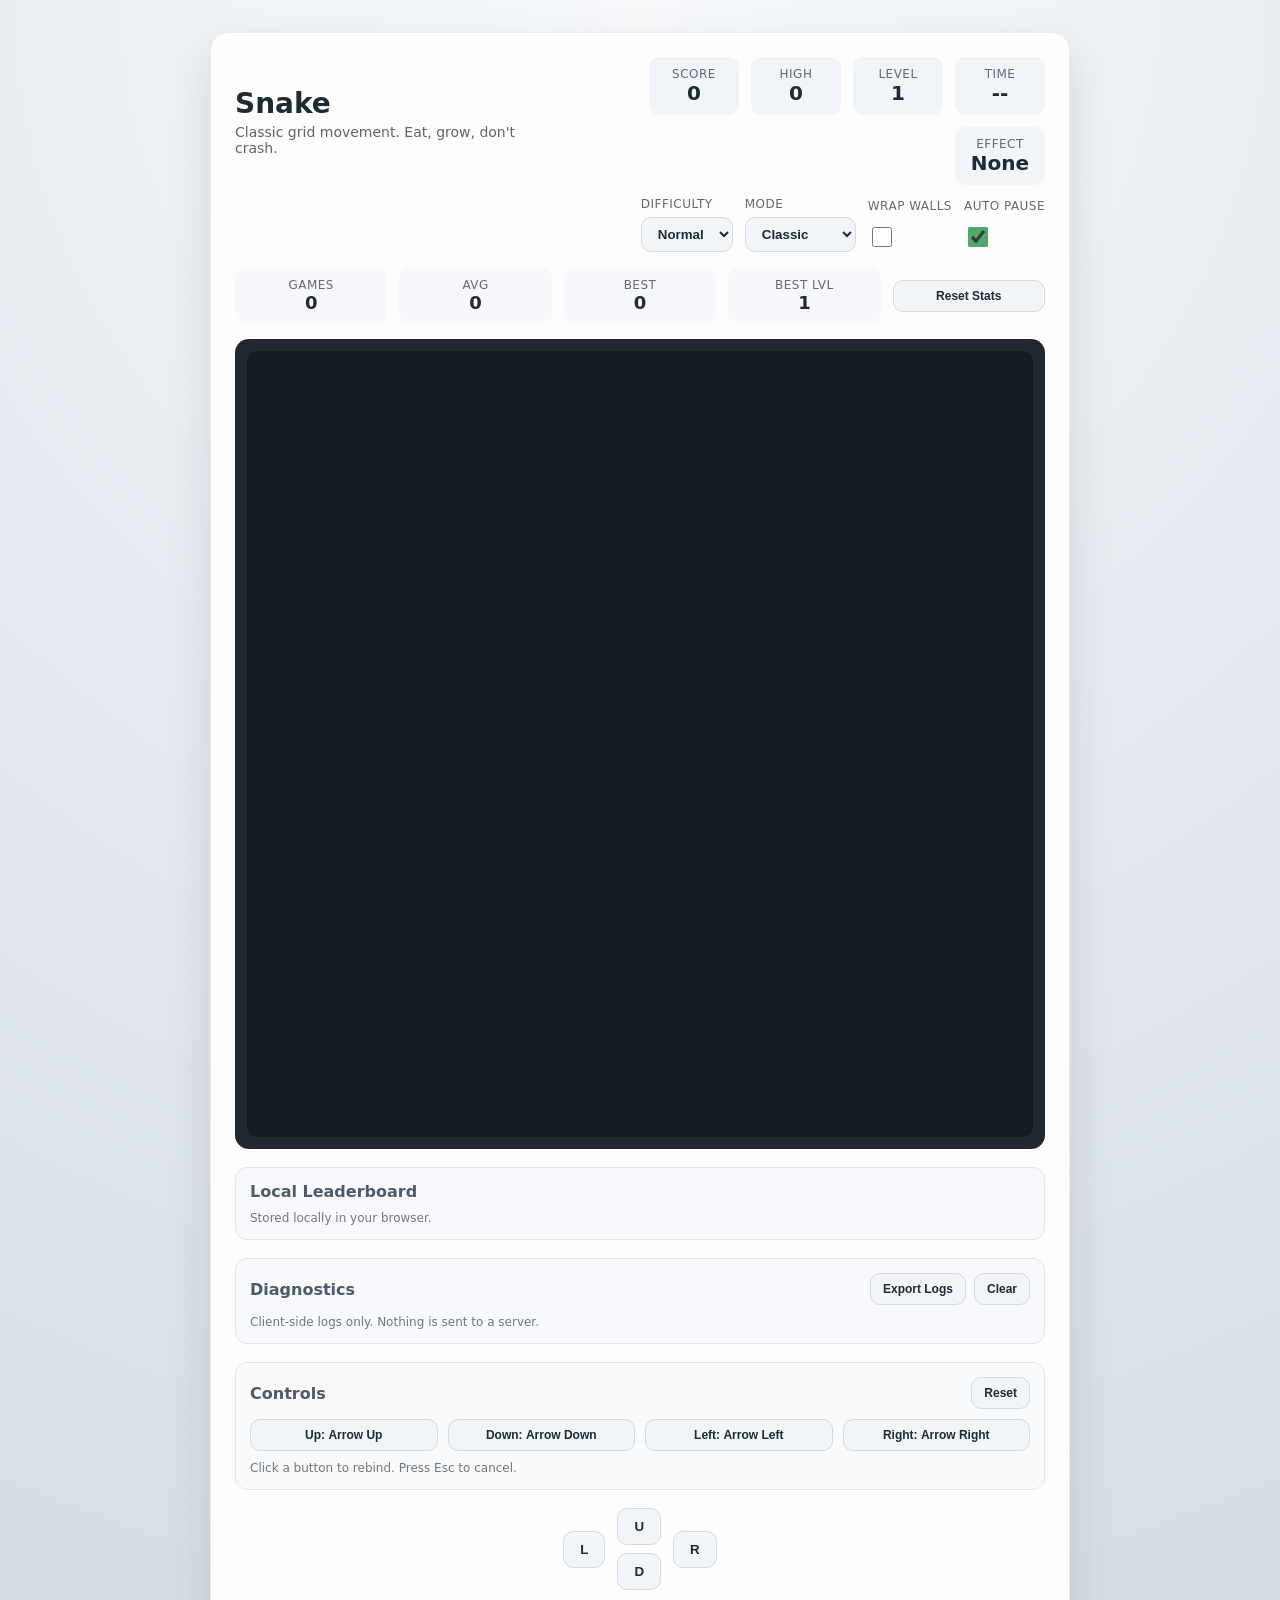
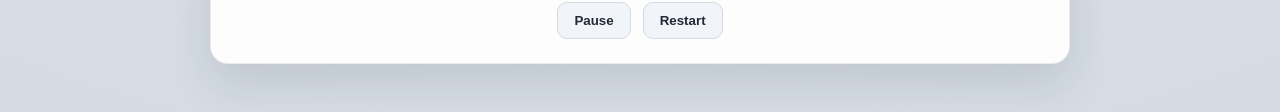
<file: index.html>
﻿<!doctype html>
<html lang="en">
  <head>
    <meta charset="UTF-8" />
    <meta name="viewport" content="width=device-width, initial-scale=1" />
    <title>Snake</title>
    <meta name="theme-color" content="#1f2830" />
    <link rel="manifest" href="manifest.json" />
    <link rel="icon" href="icon.svg" type="image/svg+xml" />
    <link rel="stylesheet" href="style.css" />
  </head>
  <body>
    <main class="page">
      <section class="game-shell">
        <header class="game-header">
          <div>
            <h1>Snake</h1>
            <p class="sub">Classic grid movement. Eat, grow, don't crash.</p>
          </div>
          <div class="scoreboard">
            <div class="score">
              <span>Score</span>
              <strong id="score">0</strong>
            </div>
            <div class="score">
              <span>High</span>
              <strong id="highScore">0</strong>
            </div>
            <div class="score">
              <span>Level</span>
              <strong id="levelLabel">1</strong>
            </div>
            <div class="score">
              <span>Time</span>
              <strong id="timeLabel">--</strong>
            </div>
            <div class="score">
              <span>Effect</span>
              <strong id="effectLabel">None</strong>
            </div>
          </div>
        </header>
        <div class="toolbar">
          <label class="difficulty">
            <span>Difficulty</span>
            <select id="difficultySelect">
              <option value="easy">Easy</option>
              <option value="normal" selected>Normal</option>
              <option value="hard">Hard</option>
            </select>
          </label>
          <label class="difficulty">
            <span>Mode</span>
            <select id="modeSelect">
              <option value="classic" selected>Classic</option>
              <option value="timed">Timed 60s</option>
            </select>
          </label>
          <label class="toggle">
            <span>Wrap Walls</span>
            <input id="wrapToggle" type="checkbox" />
          </label>
          <label class="toggle">
            <span>Auto Pause</span>
            <input id="autoPauseToggle" type="checkbox" checked />
          </label>
        </div>
        <div class="stats">
          <div class="stat">
            <span>Games</span>
            <strong id="gamesPlayed">0</strong>
          </div>
          <div class="stat">
            <span>Avg</span>
            <strong id="avgScore">0</strong>
          </div>
          <div class="stat">
            <span>Best</span>
            <strong id="bestScore">0</strong>
          </div>
          <div class="stat">
            <span>Best Lvl</span>
            <strong id="bestLevel">1</strong>
          </div>
          <button class="ghost small" id="resetStatsBtn">Reset Stats</button>
        </div>
        <div class="game-area">
          <canvas id="board" width="480" height="480" aria-label="Snake game board"></canvas>
          <div class="toast" id="toast">Level 2</div>
          <div class="overlay" id="overlay">
            <div class="overlay-card">
              <h2 id="statusTitle">Press Start</h2>
              <p id="statusHint">Use arrow keys, WASD, or swipe to move.</p>
              <button id="startBtn" class="primary">Start</button>
            </div>
          </div>
        </div>
        <section class="leaderboard">
          <div class="keybind-row">
            <span>Local Leaderboard</span>
          </div>
          <ol class="leader-list" id="leaderList"></ol>
          <p class="hint">Stored locally in your browser.</p>
        </section>
        <section class="diagnostics">
          <div class="keybind-row">
            <span>Diagnostics</span>
            <div class="diag-actions">
              <button class="ghost small" id="exportLogsBtn">Export Logs</button>
              <button class="ghost small" id="clearLogsBtn">Clear</button>
            </div>
          </div>
          <ul class="log-list" id="logList"></ul>
          <p class="hint">Client-side logs only. Nothing is sent to a server.</p>
        </section>
        <section class="keybinds">
          <div class="keybind-row">
            <span>Controls</span>
            <button class="ghost small" id="resetKeysBtn">Reset</button>
          </div>
          <div class="keybind-grid">
            <button class="ghost small keybind" data-bind="up">Up: <strong id="bindUp">Arrow Up</strong></button>
            <button class="ghost small keybind" data-bind="down">Down: <strong id="bindDown">Arrow Down</strong></button>
            <button class="ghost small keybind" data-bind="left">Left: <strong id="bindLeft">Arrow Left</strong></button>
            <button class="ghost small keybind" data-bind="right">Right: <strong id="bindRight">Arrow Right</strong></button>
          </div>
          <p class="hint">Click a button to rebind. Press Esc to cancel.</p>
        </section>
        <footer class="controls">
          <div class="control-row">
            <button class="ghost" data-action="left">L</button>
            <div class="stack">
              <button class="ghost" data-action="up">U</button>
              <button class="ghost" data-action="down">D</button>
            </div>
            <button class="ghost" data-action="right">R</button>
          </div>
          <div class="control-row">
            <button class="ghost" id="pauseBtn">Pause</button>
            <button class="ghost" id="restartBtn">Restart</button>
          </div>
        </footer>
      </section>
    </main>
    <script src="game.js"></script>
  </body>
</html>
</file>
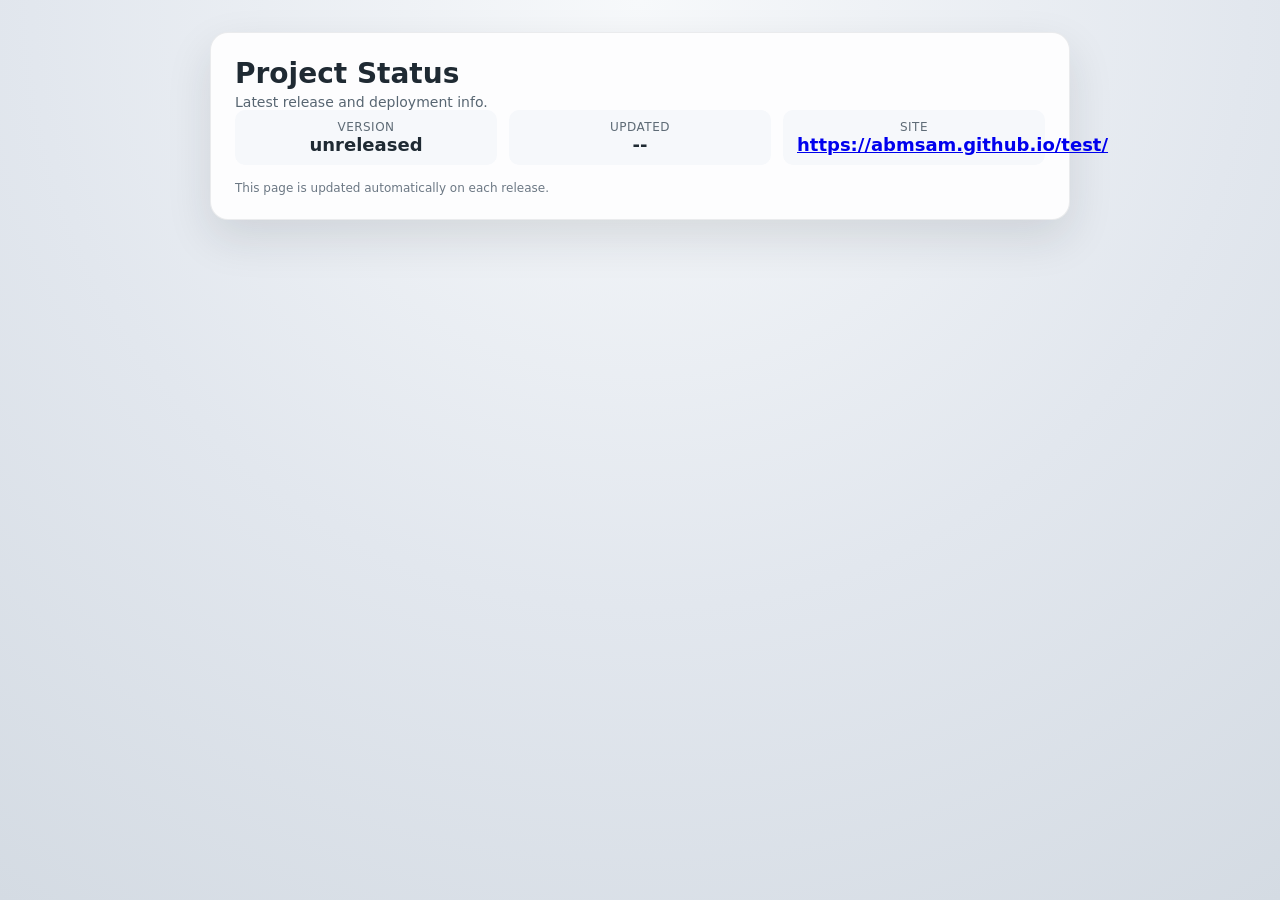
<file: status.html>
﻿<!doctype html>
<html lang="en">
  <head>
    <meta charset="UTF-8" />
    <meta name="viewport" content="width=device-width, initial-scale=1" />
    <title>Snake Status</title>
    <link rel="stylesheet" href="style.css" />
  </head>
  <body>
    <main class="page">
      <section class="game-shell">
        <h1>Project Status</h1>
        <p class="sub">Latest release and deployment info.</p>
        <div class="stats">
          <div class="stat">
            <span>Version</span>
            <strong id="statusVersion">--</strong>
          </div>
          <div class="stat">
            <span>Updated</span>
            <strong id="statusUpdated">--</strong>
          </div>
          <div class="stat">
            <span>Site</span>
            <strong><a id="statusSite" href="#">--</a></strong>
          </div>
        </div>
        <p class="hint">This page is updated automatically on each release.</p>
      </section>
    </main>
    <script>
      fetch("status.json")
        .then((res) => res.json())
        .then((data) => {
          document.getElementById("statusVersion").textContent = data.version || "--";
          document.getElementById("statusUpdated").textContent = data.updatedAt || "--";
          const link = document.getElementById("statusSite");
          link.textContent = data.site || "--";
          link.href = data.site || "#";
        })
        .catch(() => {
          document.getElementById("statusVersion").textContent = "Unavailable";
        });
    </script>
  </body>
</html>
</file>
<file: style.css>
﻿:root {
  color-scheme: light;
  font-family: "Segoe UI", system-ui, sans-serif;
  background-color: #eef2f5;
  color: #1f2a33;
}

* {
  box-sizing: border-box;
}

body {
  margin: 0;
  min-height: 100vh;
  background: radial-gradient(circle at top, #f7f9fb, #e2e7ee 55%, #d4dbe3 100%);
}

.page {
  display: flex;
  justify-content: center;
  padding: 32px 16px 48px;
}

.game-shell {
  width: min(860px, 100%);
  background: #fdfdfe;
  border-radius: 18px;
  padding: 24px;
  box-shadow: 0 18px 45px rgba(22, 31, 39, 0.12);
  border: 1px solid rgba(20, 34, 46, 0.08);
}

.game-header {
  display: flex;
  justify-content: space-between;
  gap: 16px;
  align-items: center;
  margin-bottom: 12px;
}

h1 {
  margin: 0 0 4px;
  font-size: 28px;
}

.sub {
  margin: 0;
  color: #586672;
  font-size: 14px;
}

.scoreboard {
  display: flex;
  gap: 12px;
  flex-wrap: wrap;
  justify-content: flex-end;
}

.score {
  background: #f1f4f8;
  border-radius: 10px;
  padding: 10px 14px;
  min-width: 90px;
  text-align: center;
}

.score span {
  display: block;
  color: #5e6b76;
  font-size: 12px;
  letter-spacing: 0.04em;
  text-transform: uppercase;
}

.score strong {
  font-size: 20px;
}

.toolbar {
  display: flex;
  justify-content: flex-end;
  gap: 12px;
  margin-bottom: 16px;
  flex-wrap: wrap;
}

.difficulty {
  display: grid;
  gap: 6px;
  font-size: 12px;
  color: #5e6b76;
  text-transform: uppercase;
  letter-spacing: 0.04em;
}

.difficulty select {
  border: 1px solid #d2dae2;
  border-radius: 10px;
  padding: 8px 12px;
  font-weight: 600;
  color: #1f2a33;
  background: #f1f4f8;
}

.toggle {
  display: grid;
  gap: 6px;
  font-size: 12px;
  color: #5e6b76;
  text-transform: uppercase;
  letter-spacing: 0.04em;
  align-items: center;
}

.toggle input {
  accent-color: #4fa96b;
  width: 20px;
  height: 20px;
}

.stats {
  display: grid;
  grid-template-columns: repeat(auto-fit, minmax(120px, 1fr));
  gap: 12px;
  margin-bottom: 16px;
  align-items: center;
}

.stat {
  background: #f6f8fb;
  border-radius: 10px;
  padding: 10px 14px;
  text-align: center;
}

.stat span {
  display: block;
  color: #5e6b76;
  font-size: 12px;
  letter-spacing: 0.04em;
  text-transform: uppercase;
}

.stat strong {
  font-size: 18px;
}

.game-area {
  position: relative;
  border-radius: 14px;
  padding: 12px;
  background: #1f2830;
}

canvas {
  width: 100%;
  height: auto;
  display: block;
  background: #121a1f;
  border-radius: 10px;
}

.toast {
  position: absolute;
  top: 18px;
  right: 24px;
  background: rgba(15, 20, 25, 0.75);
  color: #f4f7f9;
  padding: 8px 12px;
  border-radius: 10px;
  font-size: 12px;
  letter-spacing: 0.03em;
  opacity: 0;
  transform: translateY(-6px);
  transition: opacity 120ms ease-out, transform 120ms ease-out;
  pointer-events: none;
}

.toast.show {
  opacity: 1;
  transform: translateY(0);
}

.overlay {
  position: absolute;
  inset: 12px;
  display: flex;
  justify-content: center;
  align-items: center;
  background: rgba(10, 15, 20, 0.62);
  border-radius: 10px;
  opacity: 0;
  pointer-events: none;
  transition: opacity 120ms ease-out;
}

.overlay.show {
  opacity: 1;
  pointer-events: auto;
}

.overlay-card {
  text-align: center;
  color: #f6f7f8;
  max-width: 280px;
}

.overlay-card h2 {
  margin: 0 0 8px;
}

.overlay-card p {
  margin: 0 0 16px;
  color: #ced5dc;
}

.primary {
  background: #4fa96b;
  color: #f7fbf9;
  border: none;
  border-radius: 10px;
  padding: 10px 18px;
  font-weight: 600;
  cursor: pointer;
}

.leaderboard,
.diagnostics {
  margin-top: 18px;
  background: #f7f9fc;
  border-radius: 12px;
  padding: 14px;
  border: 1px solid #e1e6ee;
}

.leader-list {
  margin: 10px 0 0;
  padding-left: 18px;
  color: #2b3741;
}

.leader-item {
  display: flex;
  justify-content: space-between;
  padding: 4px 0;
  font-size: 14px;
}

.leader-item span {
  color: #5e6b76;
  font-size: 12px;
}

.diag-actions {
  display: flex;
  gap: 8px;
}

.log-list {
  margin: 10px 0 0;
  padding-left: 18px;
  color: #2b3741;
}

.log-item {
  display: flex;
  justify-content: space-between;
  padding: 4px 0;
  font-size: 13px;
}

.log-item span {
  color: #5e6b76;
  font-size: 12px;
}

.keybinds {
  margin-top: 18px;
  background: #f8fafc;
  border-radius: 12px;
  padding: 14px;
  border: 1px solid #e1e6ee;
}

.keybind-row {
  display: flex;
  justify-content: space-between;
  align-items: center;
  margin-bottom: 10px;
  font-weight: 600;
  color: #4e5b66;
}

.keybind-grid {
  display: grid;
  grid-template-columns: repeat(auto-fit, minmax(140px, 1fr));
  gap: 10px;
}

.hint {
  margin: 10px 0 0;
  font-size: 12px;
  color: #6c7884;
}

.controls {
  margin-top: 18px;
  display: flex;
  flex-direction: column;
  gap: 12px;
}

.control-row {
  display: flex;
  justify-content: center;
  align-items: center;
  gap: 12px;
}

.stack {
  display: grid;
  gap: 8px;
}

button.ghost {
  background: #f1f4f8;
  border: 1px solid #d2dae2;
  border-radius: 10px;
  padding: 10px 16px;
  font-weight: 600;
  color: #1f2a33;
  cursor: pointer;
}

button.ghost.small {
  padding: 8px 12px;
  font-size: 12px;
}

button.ghost:active {
  transform: scale(0.98);
}

button.ghost.listening {
  border-color: #4fa96b;
  color: #2c6b40;
}

@media (max-width: 640px) {
  .game-header {
    flex-direction: column;
    align-items: flex-start;
  }

  .toolbar {
    justify-content: flex-start;
  }

  .controls {
    margin-top: 16px;
  }
}
</file>
